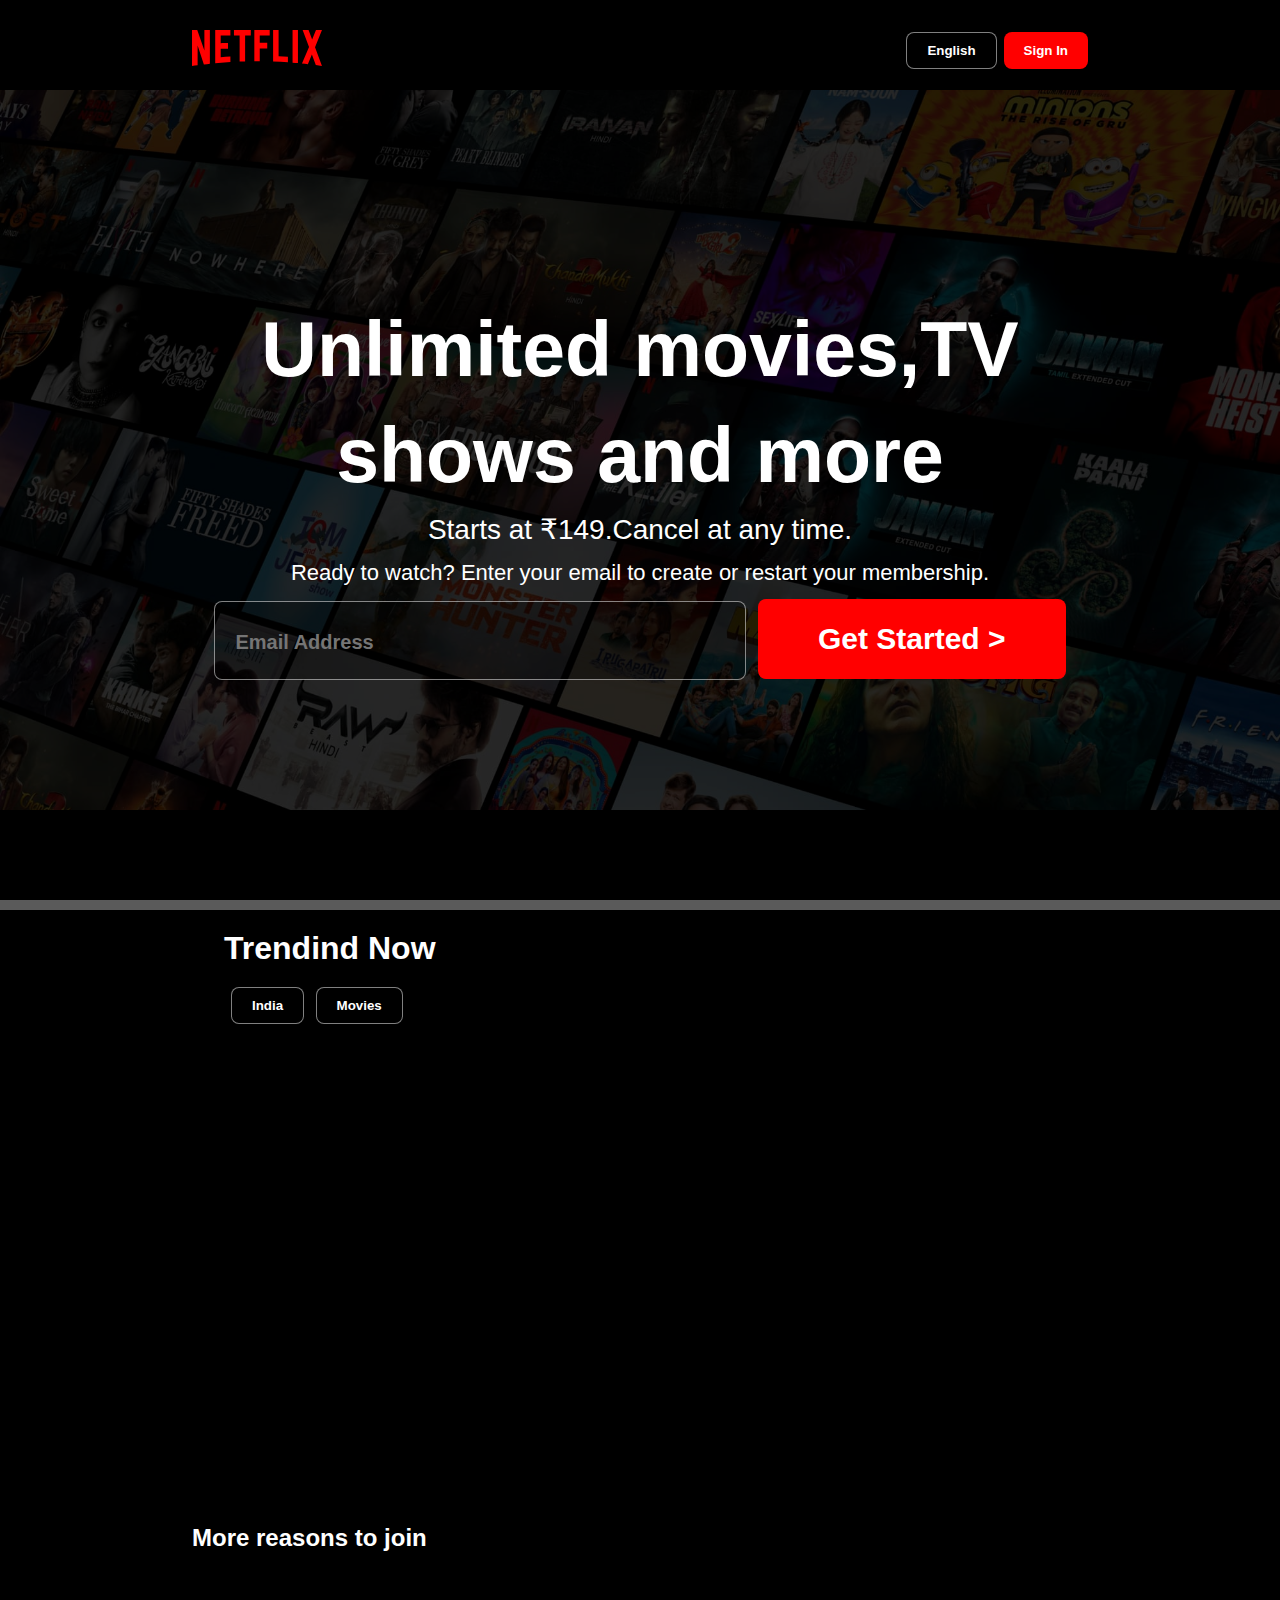
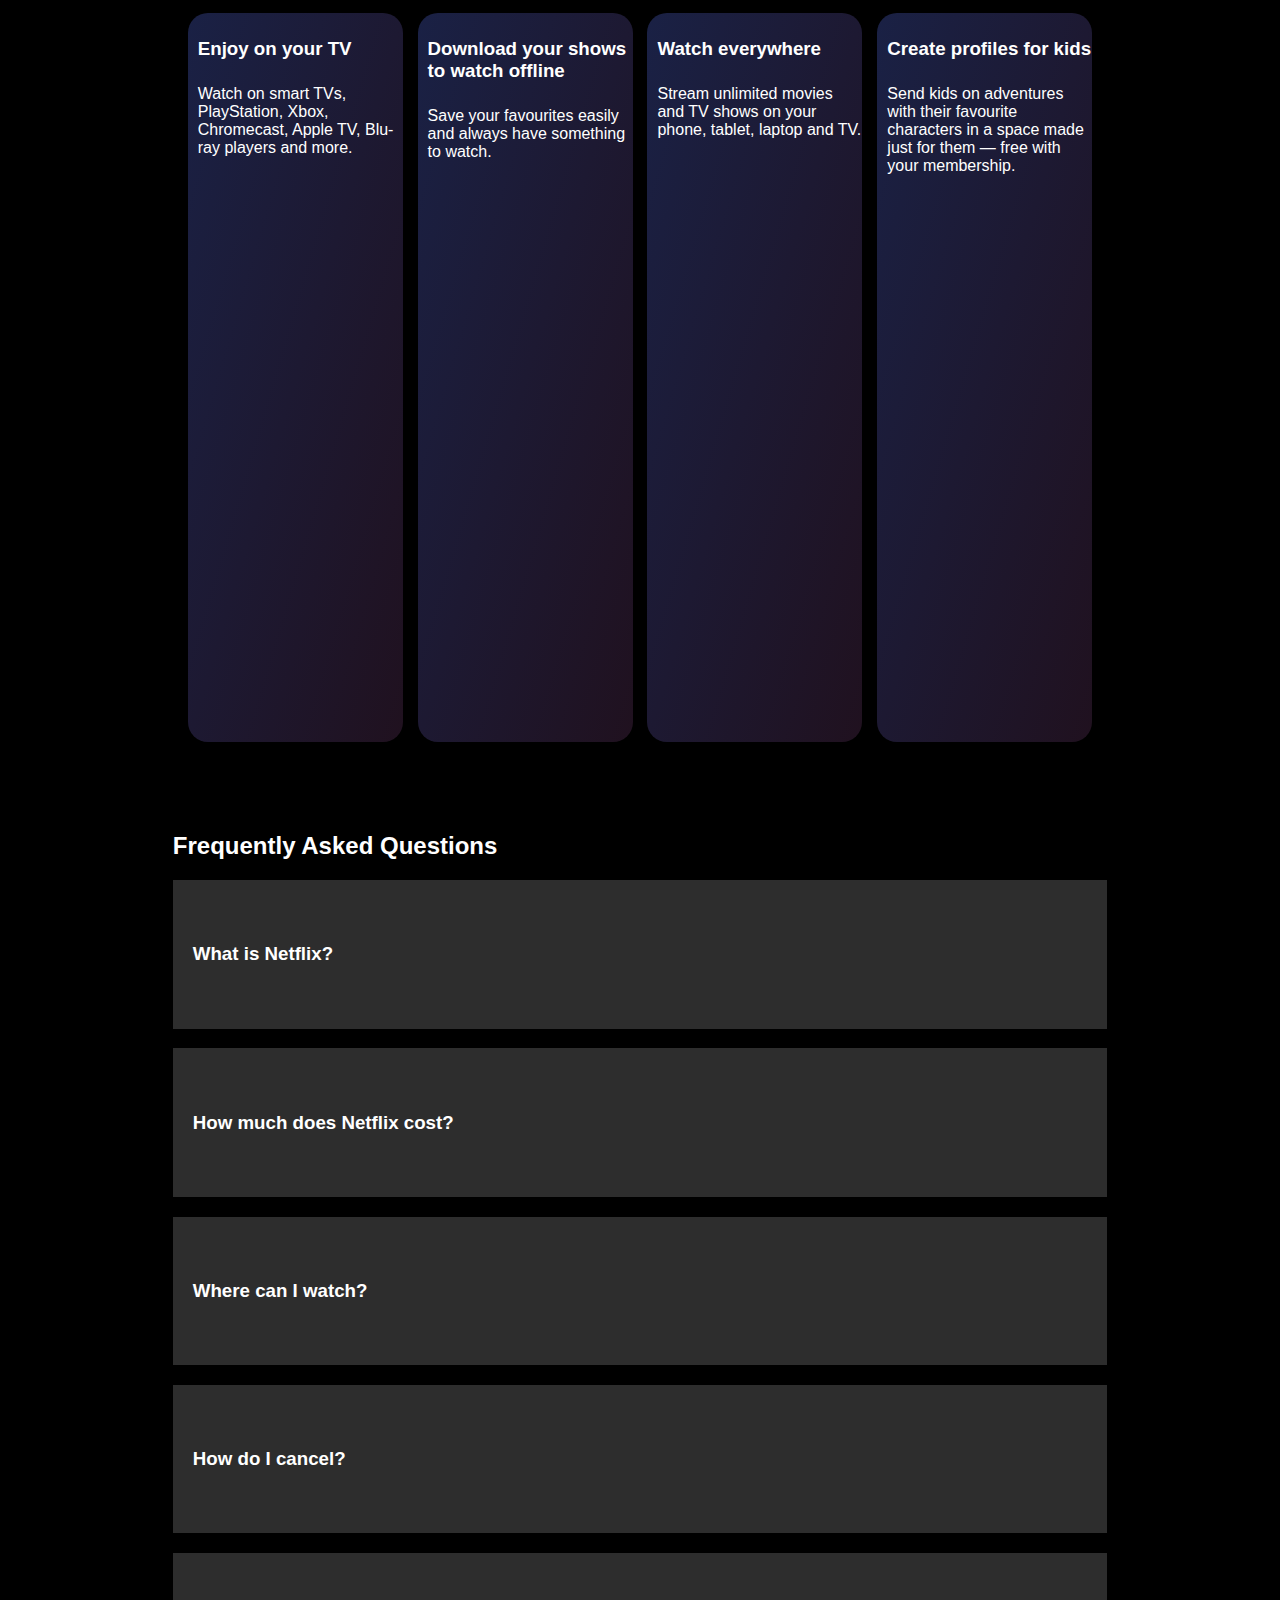
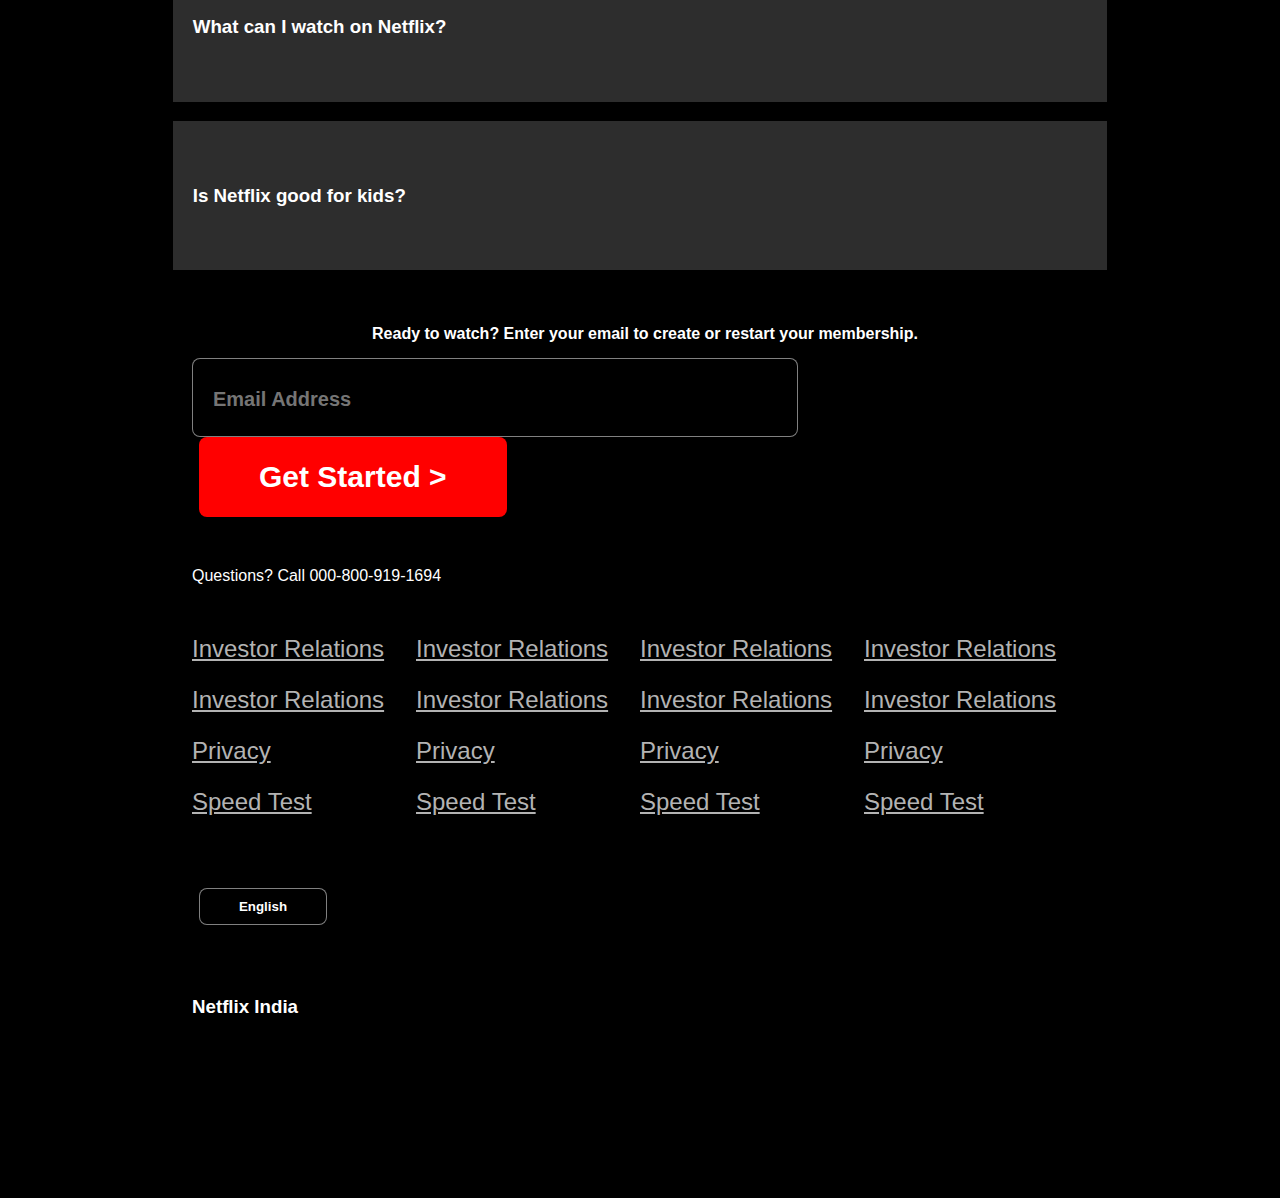
<file: index.html>
<!DOCTYPE html>
<html lang="en">
  <head>
    <meta charset="UTF-8" />
    <meta name="viewport" content="width=device-width, initial-scale=1.0" />
    <title>Netfix</title>
    <link rel="stylesheet" href="style.css" />
    <link
      rel="stylesheet"
      href="https://cdnjs.cloudflare.com/ajax/libs/font-awesome/6.6.0/css/all.min.css"
      integrity="sha512-Kc323vGBEqzTmouAECnVceyQqyqdsSiqLQISBL29aUW4U/M7pSPA/gEUZQqv1cwx4OnYxTxve5UMg5GT6L4JJg=="
      crossorigin="anonymous"
      referrerpolicy="no-referrer"
    />
  </head>
  <body>
    <div class="main">
      <nav>
        <span>
          <img src="logo.svg" alt="" />
        </span>

        <div class="button">
          <button class="btn op">English</button>
          <button class="btn btn-redsn">Sign In</button>
        </div>
      </nav>
      <div class="box"></div>
      <div class="hero">
        <span>Unlimited movies,TV</span>
        <span>shows and more </span>
        <span>Starts at ₹149.Cancel at any time.</span>
        <span>
          Ready to watch? Enter your email to create or restart your
          membership.</span
        >
        <div class="div">
          <input
            class="op queryInput"
            type="text"
            placeholder="Email Address"
          />
          <button class="btn btn-red">Get Started &gt;</button>
        </div>
      </div>
    </div>
    <div class="seprate"></div>
    <section class="first"></section>
    <div class="div-btn">
      <div>
        <h1>Trendind Now</h1>
      </div>
      <div>
        <button class="btn op btn1">India</button>
        <button class="btn op">Movies</button>
      </div>
    </div>
    <div class="content">
      <div></div>
      <div></div>
      <div></div>
    </div>
    <div class="moreRe">
      <div>
        <h2>More reasons to join</h2>
      </div>
    </div>
    <div class="content2">
      <div>
        <h3>Enjoy on your TV</h3>
        <p>
          Watch on smart TVs, PlayStation, Xbox, Chromecast, Apple TV, Blu-ray
          players and more.
        </p>
      </div>
      <div>
        <h3>Download your shows to watch offline</h3>
        <p>Save your favourites easily and always have something to watch.</p>
      </div>
      <div>
        <h3>Watch everywhere</h3>
        <p>
          Stream unlimited movies and TV shows on your phone, tablet, laptop and
          TV.
        </p>
      </div>
      <div>
        <h3>Create profiles for kids</h3>
        <p>
          Send kids on adventures with their favourite characters in a space
          made just for them — free with your membership.
        </p>
      </div>
    </div>
    <section class="faq">
      <div>
        <h2>Frequently Asked Questions</h2>
      </div>
    </section>
    <div class="last">
      <div>
        <h3>What is Netflix?</h3>
        <i class="fa-solid fa-plus" style="color: #ffffff"></i>
      </div>
      <div>
        <h3>How much does Netflix cost?</h3>
        <i class="fa-solid fa-plus" style="color: #ffffff"></i>
      </div>
      <div>
        <h3>Where can I watch?</h3>
        <i class="fa-solid fa-plus" style="color: #ffffff"></i>
      </div>
      <div>
        <h3>How do I cancel?</h3>
        <i class="fa-solid fa-plus" style="color: #ffffff"></i>
      </div>
      <div>
        <h3>What can I watch on Netflix?</h3>
        <i class="fa-solid fa-plus" style="color: #ffffff"></i>
      </div>
      <div>
        <h3>Is Netflix good for kids?</h3>
        <i class="fa-solid fa-plus" style="color: #ffffff"></i>
      </div>
    </div>
    <div class="foot1">
      <h4>
        Ready to watch? Enter your email to create or restart your membership.
      </h4>
      <div>
        <input class="op" type="text" placeholder="Email Address" />
        <button class="btn btn-red">Get Started &gt;</button>
      </div>
    </div>
    <footer>
      <div class="call">
        <span>Questions? Call 000-800-919-1694</span>
      </div>
      <div class="footer">
        <div class="foot-item">
          <a href="#">Investor Relations</a>
          <a href="#">Investor Relations</a>
          <a href="#">Privacy</a>
          <a href="#">Speed Test</a>
        </div>
        <div class="foot-item">
          <a href="#">Investor Relations</a>
          <a href="#">Investor Relations</a>
          <a href="#">Privacy</a>
          <a href="#">Speed Test</a>
        </div>
        <div class="foot-item">
          <a href="#">Investor Relations</a>
          <a href="#">Investor Relations</a>
          <a href="#">Privacy</a>
          <a href="#">Speed Test</a>
        </div>
        <div class="foot-item">
          <a href="#">Investor Relations</a>
          <a href="#">Investor Relations</a>
          <a href="#">Privacy</a>
          <a href="#">Speed Test</a>
        </div>
      </div>
      <div class="button foot-btn">
        <button class="btn op">English</button>
      </div>
      <div><h3>Netflix India</h3></div>
      <div class="end"></div>
    </footer>
  </body>
</html>
</file>
<file: style.css>
* {
  font-family: "Netflix Sans", "Helvetica Neue", "Segoe UI", sans-serif;
  margin: 0;
  padding: 0;
  color: white;
}
body {
  background-color: black;
}
.main {
  background-image: url("bg.jpg");

  background-position: center center;
  background-size: max(1200px, 100vw);
  background-repeat: no-repeat;
  height: 100vh;
  position: relative;
}
.main .box {
  height: 100vh;
  width: 100%;
  background-color: black;
  opacity: 0.8;
  position: absolute;
  top: 0;
}

nav {
  margin: auto;
  display: flex;
  align-items: center;
  justify-content: space-between;
  max-width: 70vw;
  height: 100px;
}
nav .button {
  display: flex;
}
nav img {
  width: 130px;
  position: relative;
  z-index: 10;
}
nav button {
  position: relative;
  z-index: 10;
}
.hero {
  top: 0;
  height: calc(100% - 120px);
  display: flex;
  align-items: center;
  justify-content: center;
  flex-direction: column;
  position: relative;
  gap: 10px;
  padding: 0 20px;
}
.hero > :nth-child(1) {
  font-weight: 900;
  font-size: 77px;
  line-height: 96px;
  text-align: center;
}
.hero > :nth-child(2) {
  font-weight: 900;
  font-size: 77px;
  line-height: 96px;
  text-align: center;
}

.hero > :nth-child(3) {
  font-size: 28px;
  font-weight: 500;
  text-align: center;
}
.hero > :nth-child(4) {
  font-weight: 400;
  line-height: 33px;
  font-size: 22px;
  text-align: center;
}
.seprate {
  height: 10px;
  background-color: rgb(90, 90, 90);
}
.btn {
  padding: 10px 20px;
  margin-left: 7px;
  font-weight: 600;
  border-radius: 8px;
  border: none;
  cursor: pointer;
}

.btn-redsn {
  background-color: red;
}
.btn-red {
  background-color: red;
  padding: 23px 60px;
  font-size: 30px;
}
.main input {
  padding: 29px 10px 25px 20px;
  width: 500px;
  font-size: 30px;
  border-radius: 8px;
  font-size: 20px;
  font-weight: 700;
}
.op {
  background-color: rgba(0, 0, 0, 0.3);
  border: 1px solid rgba(255, 255, 255, 0.5);
}
.div-btn div {
  max-width: 65vw;
  margin: auto;
  margin-top: 20px;
}
.content {
  height: 50vh;
  max-width: 60vw;
  margin: auto;
  display: flex;
  align-items: center;
  justify-content: space-between;
}
.content div {
  height: 40vh;
  width: 30%;
  border-radius: 6px;
}
.content :nth-child(1) {
  background-image: url(https://occ-0-6246-2186.1.nflxso.net/dnm/api/v6/mAcAr9TxZIVbINe88xb3Teg5_OA/[base64].webp?r=cb7);
  object-fit: cover;
  background-position: center center;
  background-repeat: no-repeat;
}
.content :nth-child(2) {
  background-image: url(https://occ-0-6246-2186.1.nflxso.net/dnm/api/v6/mAcAr9TxZIVbINe88xb3Teg5_OA/[base64].webp?r=982);
  object-fit: cover;
  background-position: center center;
  background-repeat: no-repeat;
}
.content :nth-child(3) {
  background-image: url(https://occ-0-6246-2186.1.nflxso.net/dnm/api/v6/mAcAr9TxZIVbINe88xb3Teg5_OA/[base64].webp?r=3f1);
  object-fit: cover;
  background-position: center center;
  background-repeat: no-repeat;
}
h2 {
  margin: 50px 0 20px 0px;
}
.moreRe div {
  max-width: 70vw;
  margin: auto;
}
.content2 {
  height: 90vh;
  max-width: 73vw;
  margin: auto;
  display: flex;
  justify-content: space-evenly;
  align-items: center;
}
.content2 div {
  height: 90%;
  width: 23%;
  border-radius: 20px;
}
.content2 > :nth-child(1) {
  background-image: linear-gradient(to bottom right, #1a2145, #20111f);
}
.content2 > :nth-child(2) {
  background-image: linear-gradient(to bottom right, #1a2145, #20111f);
}
.content2 > :nth-child(3) {
  background-image: linear-gradient(to bottom right, #1a2145, #20111f);
}
.content2 > :nth-child(4) {
  background-image: linear-gradient(to bottom right, #1a2145, #20111f);
}
.content2 h3,
p {
  margin: 25px 0px 5px 10px;
}
.content2 div > svg {
  position: relative;
}
.faq div {
  max-width: 73vw;
  margin: auto;
}

.last {
  height: 110vh;
  max-width: 73vw;
  display: flex;
  align-items: center;
  justify-content: space-between;
  flex-direction: column;
  margin: auto;
}

.last div:hover {
  transition: all 0.4s ease-in-out;
  background-color: #454545;
  cursor: pointer;
}
.last div {
  height: 15%;
  width: 100%;
  background-color: #2d2d2d;
  display: flex;
  justify-content: space-between;
  align-items: center;
}
.last h3,
i {
  margin-left: 20px;
  margin-right: 20px;
}
.foot1 {
  max-width: 70vw;
  display: flex;
  align-items: center;
  justify-content: center;
  flex-direction: column;
  margin: auto;
}
.foot1 h4 {
  margin: 55px 0 15px 10px;
}
.foot1 input {
  width: 30vw;
  padding: 29px 200px 25px 20px;
  font-size: 30px;
  border-radius: 8px;
  font-size: 20px;
  font-weight: 700;
}
footer {
  max-width: 70vw;
  margin: auto;
}
.footer {
  display: grid;
  grid-template-columns: 1fr 1fr 1fr 1fr;
}
.foot-item {
  display: flex;
  flex-direction: column;
  gap: 23px;
}
.call {
  max-width: 70vw;
  margin: auto;
  display: flex;
  align-items: center;
  justify-content: flex-start;
}
.call span {
  margin: 50px 0 50px 0px;
}
.footer a {
  font-size: 24px;
  color: #b3b3b3;
}
.foot-btn {
  height: 20vh;
  display: flex;
  align-items: center;
}
.foot-btn button {
  width: 8rem;
}
.end {
  height: 20vh;
}

@media screen and (max-width: 880px) {
  .main .queryInput {
    width: 60vw;
    height: 10px;
    margin: 20px 0;
  }

  .hero div {
    display: flex;
    flex-direction: column;
    align-items: center;
  }
  .footer {
    display: grid;
    grid-template-columns: 1fr 1fr;
  }
  .hero > :nth-child(1) {
    font-weight: 700;
    font-size: 45px;
  }
  .hero > :nth-child(2) {
    font-weight: 700;
    font-size: 45px;
  }
  .hero > :nth-child(3) {
    font-weight: 400;
    font-size: 24px;
  }
  .hero > :nth-child(4) {
    font-weight: 400;
    font-size: 20px;
  }
  .hero span {
    line-height: 0px;
  }
  .hero .btn {
    height: 8vh;
  }
  .content {
    display: grid;
    grid-template-columns: 1fr 1fr;
    grid-auto-rows: minmax(120px, auto);
    row-gap: 80px;
  }
  .content div {
    width: 100%;
    object-fit: cover;
  }
  .content2 {
    display: flex;
    align-items: center;
    justify-content: center;
    flex-direction: column;
    gap: 10px;
  }
  .content2 > div {
    width: 100%;
  }
}
@media screen and (max-width: 600px) {
  .footer {
    display: grid;
    grid-template-columns: 1fr;
  }
  .call span {
    font-size: auto;
  }
  .foot-item {
    align-items: start;
  }
  .div-btn {
    display: flex;
    align-items: start;
    justify-content: center;
    flex-direction: column;
  }
  .div-btn h1 {
    font-size: 26px;
  }
  .div-btn > :nth-child(2) {
    display: flex;
    justify-content: center;
    align-items: center;
    flex-direction: column;
  }
  .div-btn .btn {
    height: 60px;
    width: 80vw;
    margin: 10px 0;
  }
  nav .btn {
    padding: 10px 20px;
    margin-left: 7px;
    font-weight: 600;
    border-radius: 8px;
    border: none;
    cursor: pointer;
    border: 1px solid rgba(255, 255, 255, 0.5);
    height: 5vh;
    margin: 0 7px;
  }

  nav .btn-redsn {
    background-color: red;
    width: 24vw;
  }
}
@media screen and (max-width: 1251px) {
  .foot1 .btn {
    margin: 10px 0;
  }
  .hero {
    justify-content: flex-start;
  }
  .foot1 div {
    display: flex;
    align-items: center;
    justify-content: center;
    flex-direction: column;
  }
  footer {
    max-width: 90vw;
  }
}
@media (min-width: 880px) and (max-width: 1251px) {
  .content2 {
    display: grid;
    grid-template-columns: 1fr 1fr;
    grid-auto-rows: minmax(120px, auto);
    gap: 30px;
  }
  .content2 > div {
    width: 100%;
    height: 80%;
  }
}
</file>
